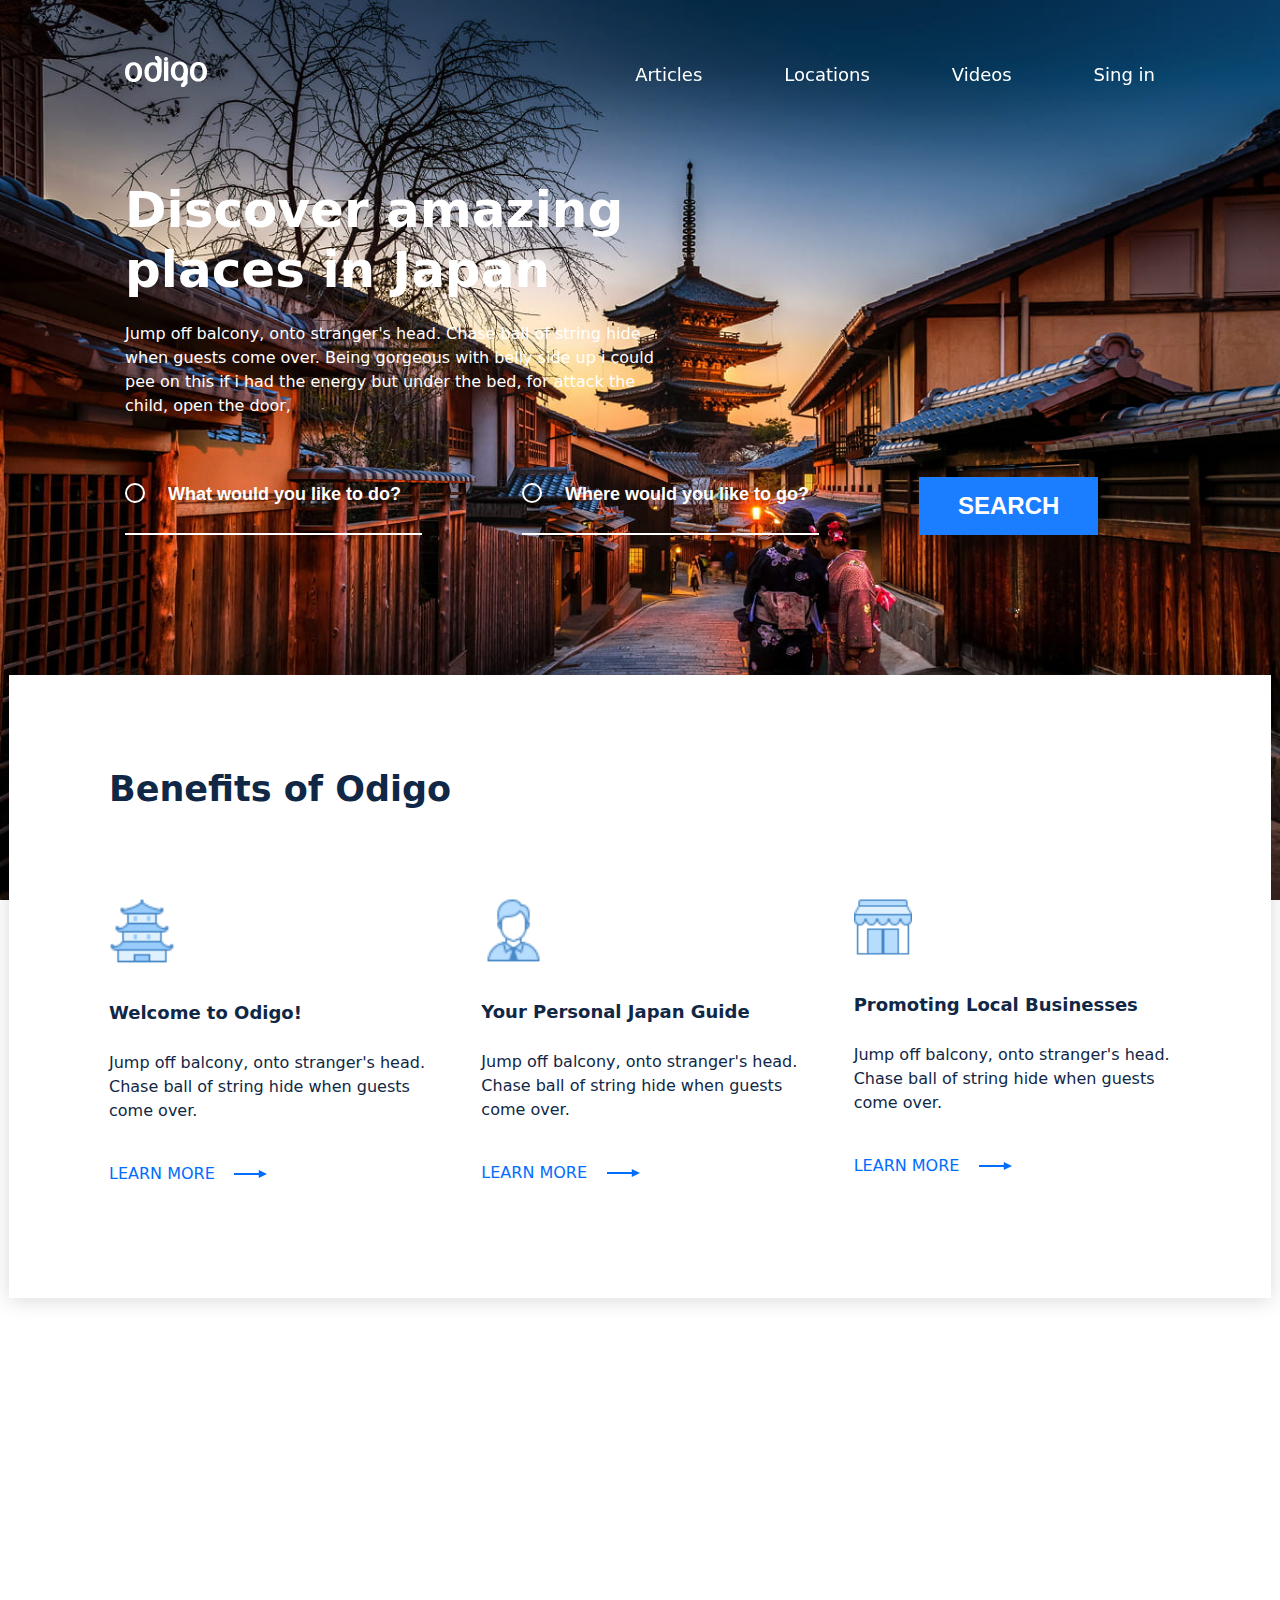
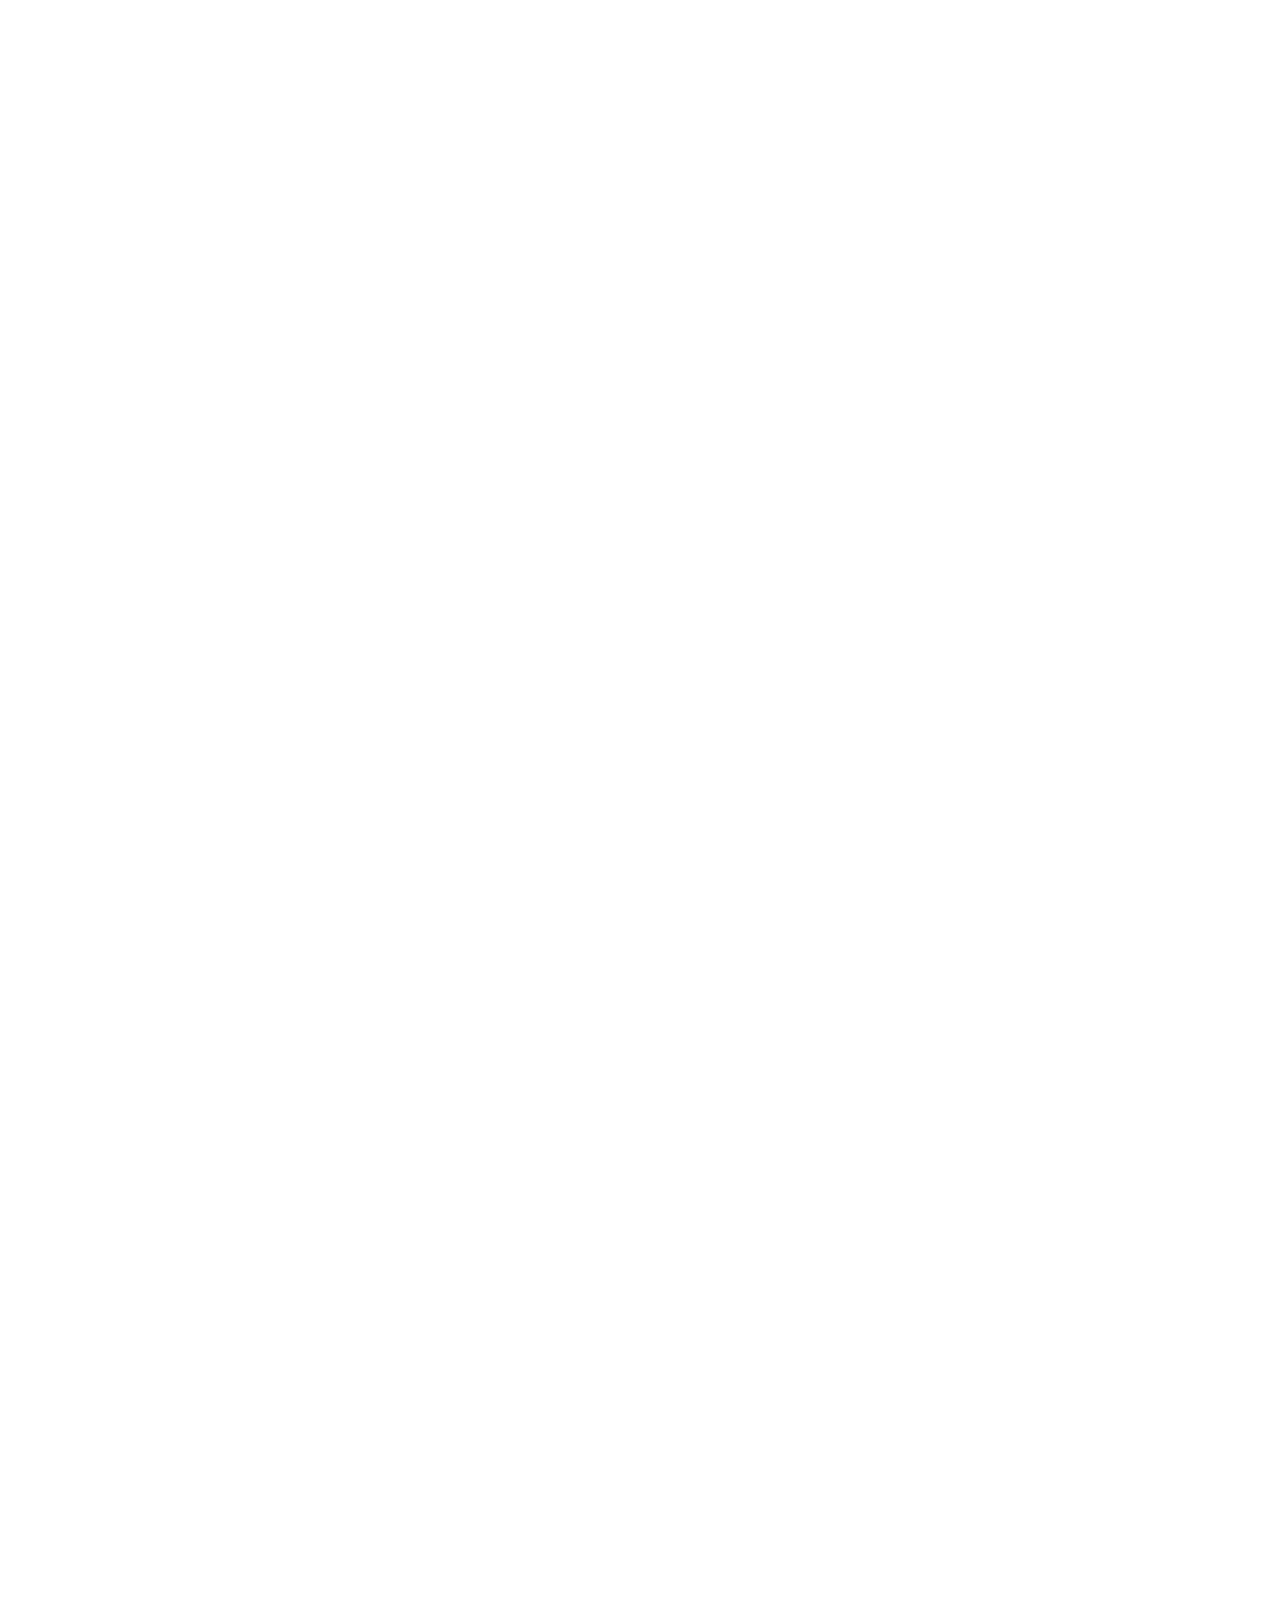
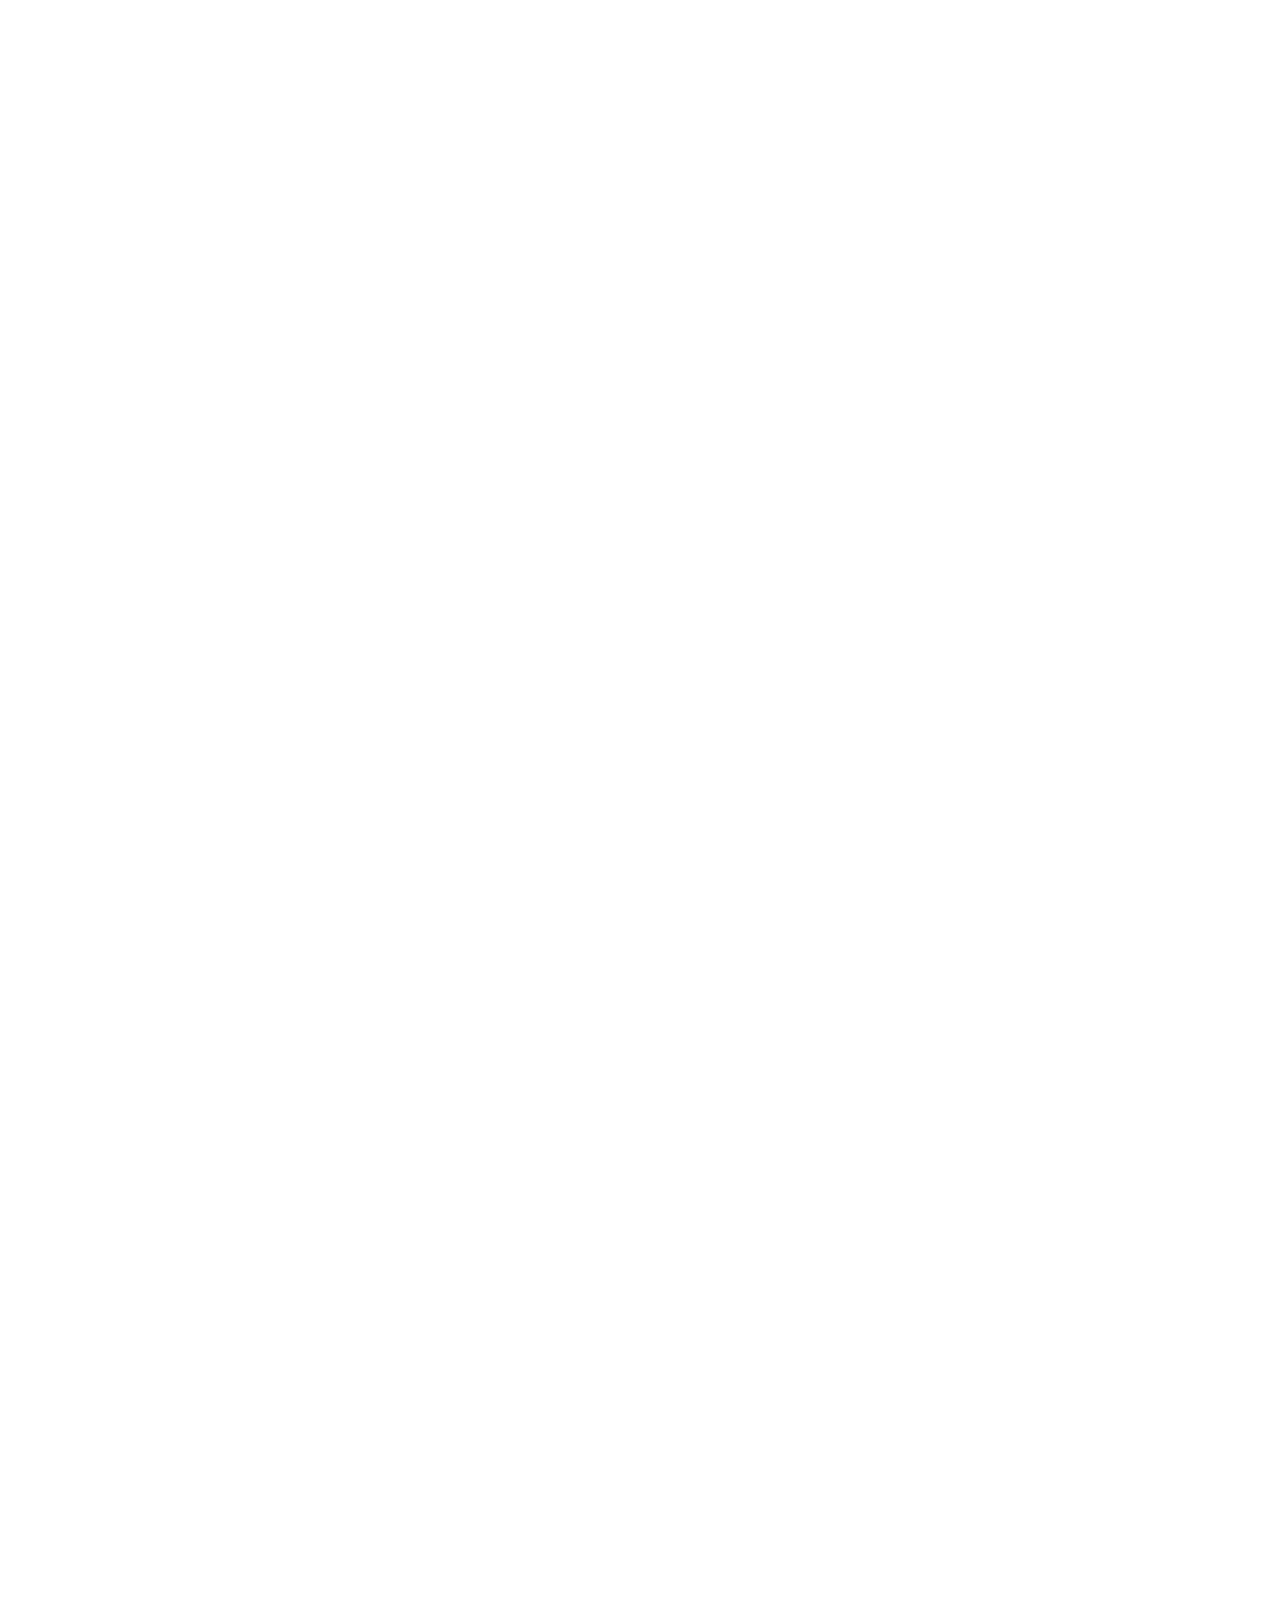
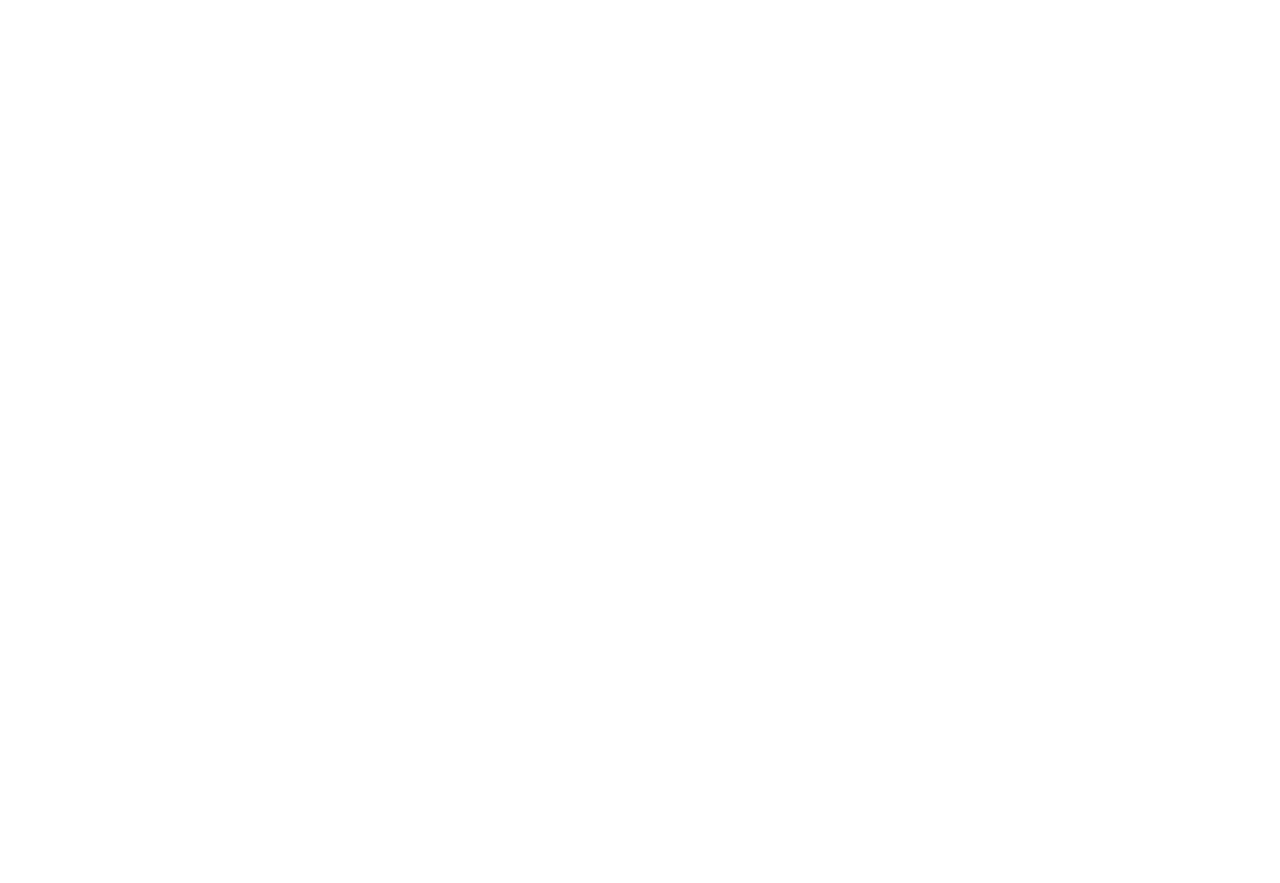
<file: index.html>
<!DOCTYPE html>
<html lang="en">
<head>
    <meta charset="UTF-8">
    <meta name="viewport" content="width=device-width, initial-scale=1.0">
    <title>Discover amazing places in Japan</title>
    <meta name="description" content=""/>
    <link rel="stylesheet" href="css/reset.css">
    <link rel="stylesheet" href="css/style.css">
    <link rel="icon" type="image/png" href="img/favicon/favicon-96x96.png" sizes="96x96" />
<link rel="icon" type="image/svg+xml" href="img/favicon/favicon.svg" />
<link rel="shortcut icon" href="img/favicon/favicon.ico" />
<link rel="apple-touch-icon" sizes="180x180" href="img/favicon/apple-touch-icon.png" />
<link rel="manifest" href="img/favicon/site.webmanifest" />
</head>
<body>
    <header class="header">
<div class="wrapper">
    <div class="header_wrapper">
    <div class="header_logo">
<a href="#!" class="header_logo-link">
    <img src="img/odigo-logo-opti.svg" alt="odigo Logo" class="header_logo-pic">
</a>
 </div>
 <nav class="header_nav">
    <ul class="header_list">     
        <li class="header_item">
            <a href="#articles" class="header_link js-scroll">Articles</a>
        </li>
         <li class="header_item">
            <a href="#locations" class="header_link js-scroll">Locations</a>
        </li>
         <li class="header_item">
            <a href="#videos" class="header_link js-scroll">Videos</a>
        </li>   
         <li class="header_item">
            <a href="#sign-in" class="header_link js-scroll">Sing in</a>
        </li>
    </ul>
    <div class="header_nav-close">
        <span class="header_nav-line"></span>
        <span class="header_nav-line"></span>
    </div>
 </nav>
 <div class="header_burger burger">
<span class="burger_line burger_line_first"></span>
<span class="burger_line burger_line_second"></span>
<span class="burger_line burger_line_third"></span>
 </div>
 </div>
</div>
    </header>
    <main class="main">
        <!--Intro start-->
    <div class="intro" id="sign-in">
<div class="wrapper">
    <h1 class="intro_tittle">Discover amazing places in Japan</h1>
    <p class="intro_subtittle">Jump off balcony, onto stranger's head. Chase ball of string hide when guests come over. Being gorgeous with belly side up i could pee on this if i had the energy but under the bed, for attack the child, open the door,</p>
    <form class="search_form">
        <fieldset class="search_form-wrap">
<p class="search_form-info">
    <input type="text" class="search_form-field" name="user-like-to-do" placeholder="What would you like to do?">
    <input type="text" class="search_form-field" name="user-like-to-go" placeholder="Where would you like to go?">
    <button type="submit" class="search_form-submit">Search</button>
</p>
        </fieldset>
    </form>
</div>
    </div>
  <!--Intro end-->
<!--Benefits start-->
        <section class="benefits">
            <div class="benefits_wrap">
                <h2 class="benefits_tittle">Benefits of Odigo</h2>
                <div class="benefits_cards">
                        <div class="benefits_card">
                    <div class="benefits_card-pic">
                  <img src="img/japan-icon.svg" alt="Welcome to Odigo!" class="benefits_card-thumb">
                </div>
                    <h3 class="benefits_card-tittle">Welcome to Odigo!</h3>
                        <p class="benefits_card-desc">Jump off balcony, onto stranger's head. Chase ball of string hide when guests come over.</p>
                        <a href="#!" class="benefits_card-more">LEARN MORE</a>
                        </div>
                        <div class="benefits_card"> 
                              <div class="benefits_card-pic">
                  <img src="img/user-icon.svg" alt="Your Personal Japan Guide" class="benefits_card-thumb">
                </div>
                    <h3 class="benefits_card-tittle">Your Personal Japan Guide</h3>
                        <p class="benefits_card-desc">Jump off balcony, onto stranger's head. Chase ball of string hide when guests come over.</p>
                        <a href="#!" class="benefits_card-more">LEARN MORE</a>
                        </div>
                        <div class="benefits_card">
                              <div class="benefits_card-pic">
                  <img src="img/shop-icon.svg" alt="Promoting Local Businesses" class="benefits_card-thumb">
                </div>
                    <h3 class="benefits_card-tittle">Promoting Local Businesses</h3>
                        <p class="benefits_card-desc">Jump off balcony, onto stranger's head. Chase ball of string hide when guests come over.</p>
                        <a href="#!" class="benefits_card-more">LEARN MORE</a> 
                     </div>
                </div>
            </div>
        </section>
 <!--Benefits end-->
<!--Places start-->
        <section class="places">
            <div class="wrapper-full">
           <div class="places_caption">
                <h2 class="places_title section-tittle">
                    Get inspired for your next trip</h2>
                    <a href="#!" class="places_view-all">VIEW ALL</a>
            </div>
            <div class="places_cards">
                 <div class="places_card places_card_size_lg">
                    <img src="img/Mount.jpg" alt="Mount Fuji" class="places_card-pic places_card-pic_size_lg">
                    <h3 class="places_card-title">Mount Fuji</h3>
                    <a href="#!" class="places_card-link"></a>
                 </div>
                 <div class="places_card places_card_size_lg">
                    <img src="img/Kyoto-opti.jpg" alt="Kyoto" class="places_card-pic places_card-pic_size_lg">
                    <h3 class="places_card-title">Kyoto</h3>
                    <a href="#!" class="places_card-link"></a>
                 </div>
                <div class="places_card places_card_size_sm">
                    <img src="img/tokyo-opti.jpg" alt="Tokyo" class="places_card-pic places_card-pic_size_sm">
                    <a href="#!" class="places_card-link"></a>
                </div>
                <div class="places_card places_card_size_sm">
                    <img src="img/nigata-opti.jpg" alt="Niigata" class="places_card-pic places_card-pic_size_sm">
                    <a href="#!" class="places_card-link"></a>
                </div>
                <div class="places_card places_card_size_sm ">
                    <img src="img/saporro-opti.jpg" alt="Saporo" class="places_card-pic places_card-pic_size_sm">
                    <a href="#!" class="places_card-link"></a>
                </div>
            </div>
           </div>
        </section>
 <!--Places end-->
<!--Tours start-->
        <div class="tours" id="articles">
            <div class="wrapper-full">
                <div class="tours_tour tour">
            <div class="tour-pic">
              <img src="img/tour-first-opti.jpg" alt="Prefecture in Focus: Tottori" class="tour-thumb">
            </div>
            <div class="tour_info">
                <h3 class="tour_title">Prefecture in Focus: Tottori</h3>
                  <p class="tour_desc">Jump off balcony, onto stranger's head. Chase ball of string hide when guests come over. Being gorgeous with belly side up i could pee on this if i had the energy but under the bed, for attack the child, open the door.</p>
                  <a href="#!" class="tour_more">VIEW PREFECTURE</a>
            </div>
                </div>

                 <div class="tours_tour tour">
                      <div class="tour_info">
                <h3 class="tour_title">Featured Neighborhood: Kyoto’s Arashiyama</h3>
                  <p class="tour_desc">Jump off balcony, onto stranger's head. Chase ball of string hide when guests come over. Being gorgeous with belly side up i could pee on this if i had the energy but under the bed, for attack the child, open the door.</p>
                  <a href="#!" class="tour_more">VIEW PREFECTURE</a>
            </div>
            <div class="tour-pic tour_pic_mob-first">
              <img src="img/tour-second.jpg" alt="Featured Neighborhood: Kyoto’s Arashiyama" class="tour-thumb">
            </div>
            </div>
         </div>
        </div>
 <!--Tours end-->
<!--Top start-->
<section class="top" id="locations">
    <div class="wrapper-full">
        <h2 class="top_title section-tittle">Today top places to visit</h2>
        <div class="top_cards">
            <div class="top_card">
                <div class="top_card-pic">
                    <img src="img/top-one-opti.jpg" alt="NAGOYA" class="top_card-thumb">
                    <div class="top_card-stats">
                        <h3 class="top_card-title">NAGOYA</h3>
                        <div class="top_card-likes">
                            <span class="top_card-likes-value">221</span>
                        </div>
                        <div class="top_card-coment">
                            <span class="top_card-coment-value">55</span>
                        </div>
                    </div>
                </div>
                <p class="top_card-desc">Jump off balcony, onto stranger's head. Chase ball of string hide when guests come over. Being gorgeous with belly side up i could pee on this.</p>
                <a href="#!" class="top_card-more">SEE MORE</a>
            </div>
                <div class="top_card">
                <div class="top_card-pic">
                    <img src="img/top-two-opti.jpg" alt="NIIGATA" class="top_card-thumb">
                    <div class="top_card-stats">
                        <h3 class="top_card-title">NIIGATA</h3>
                        <div class="top_card-likes">
                            <span class="top_card-likes-value">221</span>
                        </div>
                        <div class="top_card-coment">
                            <span class="top_card-coment-value">55</span>
                        </div>
                    </div>
                </div>
                <p class="top_card-desc">Jump off balcony, onto stranger's head. Chase ball of string hide when guests come over. Being gorgeous with belly side up i could pee on this.</p>
                <a href="#!" class="top_card-more">SEE MORE</a>
            </div>
                <div class="top_card">
                <div class="top_card-pic">
                    <img src="img/top-three-opti.jpg" alt="OSAKA" class="top_card-thumb">
                    <div class="top_card-stats">
                        <h3 class="top_card-title">OSAKA</h3>
                        <div class="top_card-likes">
                            <span class="top_card-likes-value">221</span>
                        </div>
                        <div class="top_card-coment">
                            <span class="top_card-coment-value">55</span>
                        </div>
                    </div>
                </div>
                <p class="top_card-desc">Jump off balcony, onto stranger's head. Chase ball of string hide when guests come over. Being gorgeous with belly side up i could pee on this.</p>
                <a href="#!" class="top_card-more">SEE MORE</a>
            </div>
                <div class="top_card">
                <div class="top_card-pic">
                    <img src="img/top-four.jpg" alt="SAITAMA" class="top_card-thumb">
                    <div class="top_card-stats">
                        <h3 class="top_card-title">SAITAMA</h3>
                        <div class="top_card-likes">
                            <span class="top_card-likes-value">221</span>
                        </div>
                        <div class="top_card-coment">
                            <span class="top_card-coment-value">55</span>
                        </div>
                    </div>
                </div>
                <p class="top_card-desc">Jump off balcony, onto stranger's head. Chase ball of string hide when guests come over. Being gorgeous with belly side up i could pee on this.</p>
                <a href="#!" class="top_card-more">SEE MORE</a>
            </div>
                <div class="top_card">
                <div class="top_card-pic">
                    <img src="img/top-five-opti.jpg" alt="UENO" class="top_card-thumb">
                    <div class="top_card-stats">
                        <h3 class="top_card-title">UENO</h3>
                        <div class="top_card-likes">
                            <span class="top_card-likes-value">221</span>
                        </div>
                        <div class="top_card-coment">
                            <span class="top_card-coment-value">55</span>
                        </div>
                    </div>
                </div>
                <p class="top_card-desc">Jump off balcony, onto stranger's head. Chase ball of string hide when guests come over. Being gorgeous with belly side up i could pee on this.</p>
                <a href="#!" class="top_card-more">SEE MORE</a>
            </div>
                <div class="top_card">
                <div class="top_card-pic">
                    <img src="img/top-six-opti.jpg" alt="SHIBUYA" class="top_card-thumb">
                    <div class="top_card-stats">
                        <h3 class="top_card-title">SHIBUYA</h3>
                        <div class="top_card-likes">
                            <span class="top_card-likes-value">221</span>
                        </div>
                        <div class="top_card-coment">
                            <span class="top_card-coment-value">55</span>
                        </div>
                    </div>
                </div>
                <p class="top_card-desc">Jump off balcony, onto stranger's head. Chase ball of string hide when guests come over. Being gorgeous with belly side up i could pee on this.</p>
                <a href="#!" class="top_card-more">SEE MORE</a>
            </div>
        </div>
    </div>
</section>
<!--Top end-->
<!--Video start-->
<div class="videos" id="videos">
    <div class="videos_wrapper">
    <div class="video_item"></div>
    <iframe class="video_element" src="https://www.youtube.com/embed/Gb0TQ7VeApY?si=vNn4fdMatbR4SAqs" title="YouTube video player" allow="accelerometer; autoplay; clipboard-write; encrypted-media; gyroscope; picture-in-picture; web-share" referrerpolicy="strict-origin-when-cross-origin" allowfullscreen></iframe>
    </div>
</div>
<!--Video end-->
    </main>
    <footer class="footer">
<div class="wrapper">
    <div class="footer_item">
        <div class="footer_logo">
            <img src="img/logo-footer-opti.svg" alt="Discover Amazing places in Japan" class="footer_logo-pic">
        </div>
        <nav class="footer_nav">
            <ul class="footer_menu">
                <li class="footer_menu-item">
                    <h3 class="footer_menu-title">Company</h3>
                </li>
                 <li class="footer_menu-item">
                    <a href="#!" class="footer_menu-link">About</a>
                </li>
                 <li class="footer_menu-item">
                    <a href="#!" class="footer_menu-link">Team</a>
                </li>
                 <li class="footer_menu-item">
                    <a href="#!" class="footer_menu-link">Carrers</a>
                </li>
                 <li class="footer_menu-item">
                    <a href="#!" class="footer_menu-link">Privacy Policy</a>
                </li>
            </ul>
                      <ul class="footer_menu">
                <li class="footer_menu-item">
                    <h3 class="footer_menu-title">Locations</h3>
                </li>
                 <li class="footer_menu-item">
                    <a href="#!" class="footer_menu-link">Tokyo</a>
                </li>
                 <li class="footer_menu-item">
                    <a href="#!" class="footer_menu-link">Kyoto</a>
                </li>
                 <li class="footer_menu-item">
                    <a href="#!" class="footer_menu-link">Osaka</a>
                </li>
                 <li class="footer_menu-item">
                    <a href="#!" class="footer_menu-link">Hokkaido</a>
                </li>
            </ul>
                      <ul class="footer_menu">
                <li class="footer_menu-item">
                    <h3 class="footer_menu-title">Social Media</h3>
                </li>
                 <li class="footer_menu-item">
                    <a href="#!" class="footer_menu-link">Facebook</a>
                </li>
                 <li class="footer_menu-item">
                    <a href="#!" class="footer_menu-link">Twitter</a>
                </li>
                 <li class="footer_menu-item">
                    <a href="#!" class="footer_menu-link">Instagram</a>
                </li>
                 <li class="footer_menu-item">
                    <a href="#!" class="footer_menu-link">YouTube</a>
                </li>
            </ul>
        </nav>
    </div>
</div>
    </footer>
    <script src="JS/min.js" defer></script>
</body>
</html>
</file>
<file: css/style.css>
html{
    -webkit-box-sizing: border-box;
            box-sizing: border-box;
}
*, *:before, *:after{
    -webkit-box-sizing: inherit;
            box-sizing: inherit;
}
body{
    font-family:system-ui, -apple-system, BlinkMacSystemFont, 'Segoe UI', Roboto, Oxygen, Ubuntu, Cantarell, 'Open Sans', 'Helvetica Neue', sans-serif;
    font-style: normal;
    font-size: 16px;
    font-weight: normal;
    line-height: 1.2;
    color: #102746;
    margin: 0;
    padding: 0;
    min-height: 150vh;
}
img{
    max-width: 100%;
    height: auto;
}
.wrapper{
    max-width: 1060px;
    margin: 0 auto;
    padding: 0 15px;
}
.wrapper-full{
    max-width: 1262px;
    margin: 0 auto;
    padding: 0 15px;
}
.section-tittle{
    font-weight: 700;
    font-size: 35px;
    line-height: 42px;
    position: relative;
    padding-bottom: 10px;
}
.section-tittle::after{
    display: block;
    content: '';
    width: 253px;
    height: 3px;
    background-color: #1B7DFF;
    position: absolute;
    bottom: 0;
    left: 0;
}

/* Header styles start */
.header{
    position: fixed;
    top: 0;
    left: 0;
    width: 100%;
   -webkit-transition: 0.2s linear;
   -o-transition: 0.2s linear;
   transition: 0.2s linear;
   padding-bottom: 20px;
   z-index: 999;
}
.header_active{
background: #0e1d28;
}
.header_wrapper{
    display: -webkit-box;
    display: -ms-flexbox;
    display: flex;
    -ms-flex-wrap: wrap;
        flex-wrap: wrap;
    -webkit-box-align: end;
        -ms-flex-align: end;
            align-items: flex-end;
    -webkit-box-pack: justify;
        -ms-flex-pack: justify;
            justify-content: space-between;
    padding-top: 56px;
}
.header_list{
    display: -webkit-box;
    display: -ms-flexbox;
    display: flex;
    -ms-flex-wrap: wrap;
        flex-wrap: wrap;
}
.header_item{
    margin-right: 82px ;
}
.header_item:last-child{
    margin-right: 0;
}
.header_link{
    font-size: 18px;
    line-height: 24px;
    color: white;
    text-decoration: none;
}
.header_link:hover, .header_link:focus, .header_link:active{
    opacity: 75%;
}
.header_burger{
    display: none;
    width: 40px;
    height: 28px;
    position: relative;
}
.burger_line{
    display: block;
    width: 100%;
    background-color: white;
    height: 2px;
    position: absolute;
    left: 0;
}
.burger_line_first{
    top: 0;
}
.burger_line_second{
    top: 50%;
    -webkit-transform: translateY(-50%);
        -ms-transform: translateY(-50%);
            transform: translateY(-50%);
}
.burger_line_third{
    bottom: 0;
}
/* Header styles end */

/* Intro styles start */
.intro{
    min-height: 100vh;
    background: url("../img/imageBg-opti.jpg") no-repeat  center;
    background-size: cover;
    padding-top: 20vh;
    padding-bottom: 25vh;
    position: relative;
    z-index: 1;
}
.intro_tittle{
    margin-bottom: 22px;
    max-width: 619px;
    font-weight: 700;
    font-size: 50px;
    line-height: 60px;
    color: white;
}
.intro_subtittle{
    color: white;
    font-size: 16px;
    line-height: 24px;
    max-width: 546px;
    margin-bottom: 59px;
}
.search_form-info{
    display: -webkit-box;
    display: -ms-flexbox;
    display: flex;
    -ms-flex-wrap: wrap;
        flex-wrap: wrap;
    gap: 40px;
}
.search_form-wrap{
    border: 0;
}
.search_form-field{
    background: transparent url('../img/oval-icon-opti.svg') no-repeat left 6px ;
    background-size: 20px;
    border: 0;
    border-bottom: 2px solid white;
    margin-right: 60px;
    width: 297px;
    padding-left: 43px;
    padding-bottom: 22px;
    font-size: 18px;
    font-weight: 700;
    color: white;
}
.search_form-field::-webkit-input-placeholder{
    color: white;
    font-size: 18px;
    font-weight: 700;
}
.search_form-field::-moz-placeholder{
    color: white;
    font-size: 18px;
    font-weight: 700;
}
.search_form-field:-ms-input-placeholder{
    color: white;
    font-size: 18px;
    font-weight: 700;
}
.search_form-field::-ms-input-placeholder{
    color: white;
    font-size: 18px;
    font-weight: 700;
}
.search_form-field::placeholder{
    color: white;
    font-size: 18px;
    font-weight: 700;
}
.search_form-submit{
    padding: 15px 39px;
    text-transform: uppercase;
    font-weight: 700;
    color: white;
    font-size: 24px;
    background: #1B7DFF;
    border: 0;
}
.search_form-submit:hover, .search_form-submit:focus, .search_form-submit:active{
    background: #023f8e;
}
/* Intro styles end */

/*Benefits styles start*/
.benefits{
    margin-bottom: 131px
}
.benefits_wrap{
    max-width: 1262px;
    margin: -25vh auto 0;
    z-index: 10;
    background-color: white;
    -webkit-box-shadow: 0px 2px 20px rgba(21, 24, 36, 0.15993);
            box-shadow: 0px 2px 20px rgba(21, 24, 36, 0.15993);
    position: relative;
}
.benefits_tittle{
    width: 100%;
    font-size: 35px;
    font-weight: 700;
    line-height: 42px;
    padding: 93px 100px 88px 100px;
    background-color: white;
}
.benefits_cards{
   display: -ms-grid;
   display: grid;
   -ms-grid-columns: 1fr 55px 1fr 55px 1fr;
   grid-template-columns: repeat(3, 1fr);
   column-gap: 55px;
   row-gap: 55px;
    padding: 0 100px;
}
.benefits_card{
    -ms-grid-column-span: 1;
    grid-column: span 1; 
    margin-bottom: 112px;
}
.benefits_card-pic{
    margin-bottom: 37px;
    max-width: 66px;
}
.benefits_card-thumb{
    display: block;
}
.benefits_card-tittle{
    font-size: 18px;
    font-weight: 700;
    line-height: 24px;
    margin-bottom: 26px;
}
.benefits_card-desc{
    font-size: 16px;
    line-height: 24px;
    margin-bottom: 39px;
}
.benefits_card-more{
    display: inline-block;
    padding-right: 59px;
    font-size: 16px;
    line-height: 24px;
    color: rgba(0, 109, 254, 1);
    text-decoration: none;
    background: url('../img/shape-icon-opti.svg') no-repeat 95%  center;
    -webkit-transition: 0.2s all ;
    -o-transition: 0.2s all ;
    transition: 0.2s all ;
}
.benefits_card-more:hover, .benefits_card-more:focus{
     background: url('../img/shape-icon-opti.svg') no-repeat right center;
}
/*Benefits styles end*/

/*Places styles start*/
.places{
    background-color: #fff;
    margin-bottom: 131px;
}
.places_caption{
    display: -webkit-box;
    display: -ms-flexbox;
    display: flex;
    -ms-flex-wrap: wrap;
        flex-wrap: wrap;
    -webkit-box-pack: justify;
        -ms-flex-pack: justify;
            justify-content: space-between;
    -webkit-box-align: center;
        -ms-flex-align: center;
            align-items: center;
    margin-bottom: 36px;
}
.places_view-all{
    font-size: 16px;
    color:  rgba(0, 109, 254, 1);
    text-decoration: none;
    background: url('../img/shape-icon-opti.svg') no-repeat right center;
    padding-right: 59px;
}
.places_title{
    margin-right: 15px;
}
.places_view-all:hover, .places_view-all:focus{
   opacity: 0.65;
}
.places_cards{
display: -ms-grid;
display: grid;
-ms-grid-columns: 1fr 10px 1fr 10px 1fr 10px 1fr 10px 1fr 10px 1fr;
grid-template-columns: repeat(6, 1fr);
column-gap: 10px;
row-gap: 10px;
}
.places_card{
position: relative;
overflow: hidden;
height: 100%;
margin: 0;
}
figure{
    margin: 0;
}
.places_card:hover .places_card-pic{
    -webkit-transform: scale(1.05);
        -ms-transform: scale(1.05);
            transform: scale(1.05);
}
.places_card::after{
    display: block;
    content: '';
    width: 100%;
    height: 100%;
    position: absolute;
    top: 0;
    left: 0;
    z-index: 2;
}
.places_card-title{
    position: absolute;
    bottom: 27px;
    left: 29px;
    z-index: 3;
    color: white;
    font-size: 50px;
    font-weight: 700;
    line-height: 60px;
}
.places_card_size_lg{
    -ms-grid-column-span: 3;
    grid-column: span 3;
}
.places_card_size_sm{
     -ms-grid-column-span: 2;
     grid-column: span 2;
}
.places_card-pic{
    -o-object-fit: cover;
       object-fit: cover;
    width: 100%;
    height: 100%;
    -webkit-transition: 0.15s all;
    -o-transition: 0.15s all;
    transition: 0.15s all;
}
.places_card-link{
    position: absolute;
    top: 0;
    left: 0;
    width: 100%;
    height: 100%;
    z-index: 4;
}
.places_card-pic_size_lg{
    -o-object-fit: cover;
       object-fit: cover;
}
.places_card-pic_size_sm{
    -o-object-fit: cover;
       object-fit: cover;
}
/*Places styles end*/

/*Tours styles start*/
.tours{
    margin-bottom: 139px;
}
.tours_tour{
    display: -ms-grid;
    display: grid;
    -ms-grid-columns: 1fr 108px 1fr;
    grid-template-columns: repeat(2, 1fr);
    column-gap: 108px;
    -webkit-box-align: center;
        -ms-flex-align: center;
            align-items: center;
    margin-bottom: 77px;
}
.tour_info{
    padding-left: 47px;
}
.tour_title{
    font-size: 30px;
    font-weight: 700;
    line-height: 40px;
    margin-bottom: 85px;
}
.tour_desc{
    font-size: 16px;
    line-height: 24px;
    margin-bottom: 58px;
}
.tour_more{
    font-size: 16px;
    color:  rgba(0, 109, 254, 1);
    text-decoration: none;
    background: url('../img/shape-icon-opti.svg') no-repeat right center;
    padding-right: 59px;
}
.tour_more:hover, .tour_more:focus{
   opacity: 0.65;
}
/*Tours styles end*/
/*Top styles start*/
.top{
    margin-bottom: 86px;
}
.top_cards{
    display: -ms-grid;
    display: grid;
    -ms-grid-columns: 1fr 57px 1fr 57px 1fr 57px 1fr 57px 1fr 57px 1fr;
    grid-template-columns: repeat(6, 1fr);
    column-gap: 57px;
    row-gap: 57px;
}
.top_title{
    margin-bottom: 54px;
}
.top_card-pic{
    position: relative;
    margin-bottom: 45px;
}
.top_card{
    display: -webkit-box;
    display: -ms-flexbox;
    display: flex;
    -webkit-box-orient: vertical;
    -webkit-box-direction: normal;
        -ms-flex-direction: column;
            flex-direction: column;
    -ms-grid-column-span: 2;
    grid-column: span 2;
}
.top_card-stats{
    display: -webkit-box;
    display: -ms-flexbox;
    display: flex;
    -ms-flex-wrap: wrap;
        flex-wrap: wrap;
    -webkit-box-align: center;
        -ms-flex-align: center;
            align-items: center;
    -webkit-box-pack: end;
        -ms-flex-pack: end;
            justify-content: flex-end;
    position: absolute;
    bottom: 0;
    left: 0;
    width: 100%;
    background: rgba(21, 24, 36, 0.6);
    padding: 16px 25px;
}
.top_card-title{
    font-size: 18px;
    font-weight: 700;
    line-height: 24px;
    color: white;
    margin: 0 auto 0 0;
}
.top_card-likes{
    font-size: 16px;
    font-weight: 700;
    line-height: 24px;
    color: white;
    padding-right: 20px;
    background: url('../img/like-icon-opti.svg') no-repeat right;
    margin-right: 14px;
}
.top_card-coment{
    font-size: 16px;
    font-weight: 700;
    line-height: 24px;
    color: white;
    padding-right: 23px;
    background: url('../img/coment-icon-opti.svg') no-repeat right;
}
.top_card-desc{
    font-size: 16px;
     line-height: 24px;
     margin-bottom: 31px;
}
.top_card-more{
    padding: 12px 19px;
    background: rgba(0, 109, 254, 1);
    text-decoration: none;
    color: white;
    font-size: 16px;
}
.top_card-more:hover, .top_card-more:focus, .top_card-more:active{
    background: #023f8e;
}
.top_card-thumb{
    width: 100%;
    display: block;
}
/*Top styles end*/

/*Videos styles start*/
.videos{
    width: 100%;
}
.videos_wrapper{
    max-width: 1400px;
    margin: 0 auto;
    position: relative;
}
.video_item{
    padding-top: 56.25%;
}
.video_element{
position: absolute;
top: 0;
left: 0;
width: 100%;
height: 100%;
}
/*Videos styles end*/


/*Footer styles start*/
.footer{
   background: #0e1d28 ; 
   padding: 119px 0px;
}
.footer_item{
    display: -webkit-box;
    display: -ms-flexbox;
    display: flex;
    -ms-flex-wrap: wrap;
        flex-wrap: wrap;
}
.footer_logo{
    width: 50%;
}
.footer_nav{
    display: -webkit-box;
    display: -ms-flexbox;
    display: flex;
    -ms-flex-wrap: wrap;
        flex-wrap: wrap;
    -webkit-box-pack: justify;
        -ms-flex-pack: justify;
            justify-content: space-between;
    width: 50%;
}
.footer_menu-title{
    color: white;
    font-size: 18px;
    font-weight: 700;
    line-height: 24px;
}
.footer_menu-link{
    color: white;
    font-weight: normal;
    text-decoration: none;
    font-size: 16px;
    line-height: 24px;
}
.footer_menu-link:hover, .footer_menu-link:focus, .footer_menu-link:active{
    opacity: 0.75;
}
/*Footer styles end*/
/*Media start*/
@media screen and (max-width: 960px){
    .benefits{
        margin-bottom: 75px;
    }
    .benefits_card{
        margin-bottom: 60px;
    }
    .search_form-field{
        margin-bottom: 25px;
    }
    .benefits_cards{
        padding: 0 15px;
        column-gap: 35px;
    }
    .benefits_tittle{
        padding: 55px 15px;
    }
    .benefits_wrap{
        -webkit-box-shadow: none;
                box-shadow: none;
    }
    .places_card_size_lg{
        -ms-grid-column-span: 6;
        grid-column: span 6;
    }
    .places_card_size_sm{
        -ms-grid-column-span: 6;
        grid-column: span 6;
    }
    .tours_tour{
        column-gap: 35px;
    }
    .tour_info{
        padding-left: 0;
    }
    .tour_title{
        margin-bottom: 15px;
    }
    .tour_desc{
        margin-bottom: 15px;
    }
    .top_cards{
        column-gap: 25px;
        row-gap: 55px;
    }
    .top_card{
        -ms-grid-column-span: 3;
        grid-column: span 3;
    }
    .top_card-pic{
        margin-bottom: 25px;
    }
    .footer{
        padding: 60px 0;
    }
}
@media screen and (max-width: 767px){
    .section-tittle{
        margin-bottom: 25px;
    }
.section-tittle::after{
    width: 78px;
}
.header_burger{
    display: block;
}
.header_wrapper{
    padding-top: 28px;
}
.header_nav{
    position: fixed;
    width: 100%;
    height: 100%;
    top: 0;
    left: 0;
    background: #0e1d28;
    z-index: 10;
    padding: 75px;
    -webkit-transform: translateX(100%);
        -ms-transform: translateX(100%);
            transform: translateX(100%);
    -webkit-transition: 0.2s all linear;
    -o-transition: 0.2s all linear;
    transition: 0.2s all linear;
}
.header_nav_active{
    -webkit-transform: translateX(0);
        -ms-transform: translateX(0);
            transform: translateX(0);
}
.header_item{
    width: 100%;
    margin-right: 0;
    margin-bottom: 30px;
}
.header_item:last-child{
    margin-bottom: 0;
}
.header_link{
    font-size: 42px;
    line-height: 48px;
}
.header_nav-close{
    width: 40px;
    height: 40px;
    position: absolute;
    top: 20px;
    right: 20px;
    z-index: 11;
}
.header_nav-line{
display: block;
width: 100%;
height: 2px;
background-color: white;
position: absolute;
top: 50%;
}
.header_nav-line:first-child{
    -webkit-transform: translateY(-50%) rotate(45deg);
        -ms-transform: translateY(-50%) rotate(45deg);
            transform: translateY(-50%) rotate(45deg);
}
.header_nav-line:last-child{
    -webkit-transform: translateY(-50%) rotate(-45deg);
        -ms-transform: translateY(-50%) rotate(-45deg);
            transform: translateY(-50%) rotate(-45deg);
}
.intro{
    padding-top: 125px;
}
.intro_tittle{
    font-size: 32px;
    line-height: 48px;
}
.intro_subtittle{
    font-size: 14px;
}
.search_form-field{
    margin-right: 0;
    width: 100%;
    padding-bottom: 12px;
    background: transparent url('../img/oval-icon-opti.svg') no-repeat left 2px;
}
.search_form-field::-webkit-input-placeholder{
    font-size: 16px;
}
.search_form-field::-moz-placeholder{
    font-size: 16px;
}
.search_form-field:-ms-input-placeholder{
    font-size: 16px;
}
.search_form-field::-ms-input-placeholder{
    font-size: 16px;
}
.search_form-field::placeholder{
    font-size: 16px;
}
.search_form-submit{
    width: 100%;
}
.benefits{
    margin-bottom: 36px;
}
.benefits_card{
    -ms-grid-column-span: 3;
    grid-column: span 3;
    margin-bottom: 40px;
}
.benefits_card-pic{
    margin-bottom: 30px;
}
.benefits_card-tittle{
    margin-bottom: 12px;
}
.benefits_card-desc{
    margin-bottom: 20px;
}
.places{
    margin-bottom: 76px;
}
.places_card-pic_size_lg,.places_card-pic_size_sm{
    height: 230px;
}
.places_view-all{
    margin-bottom: 25px;
}
.places_caption{
    margin-bottom: 0;
}
.tours{
    margin-bottom: 76px;
}
.tour_pic, .tour_info{
    -ms-grid-column-span: 2;
    grid-column: span 2;
}
.tour_pic{
    margin-bottom: 12px;
}
.tour_pic_mob-first{
    grid-row-start: -1;
}
.tours_tour{
    margin-bottom: 50px;
}
.top{
    margin-bottom: 76px;
}
.top_card{
    -ms-grid-column-span: 6;
    grid-column: span 6;
}
.top_card-stats{
    max-width: 386px;
}
.top_card-desc{
    margin-bottom: 15px;
}
.footer_logo{
    width: 100%;
    margin-bottom: 24px;
}
.footer_nav{
    width: 100%;
}
.footer_menu{
    width: 50%;
    margin-bottom: 24px;
}
}
@media screen and (max-width: 500px){
 .header_nav{
    padding: 75px 30px;
 }
}
/*Media end*/
</file>
